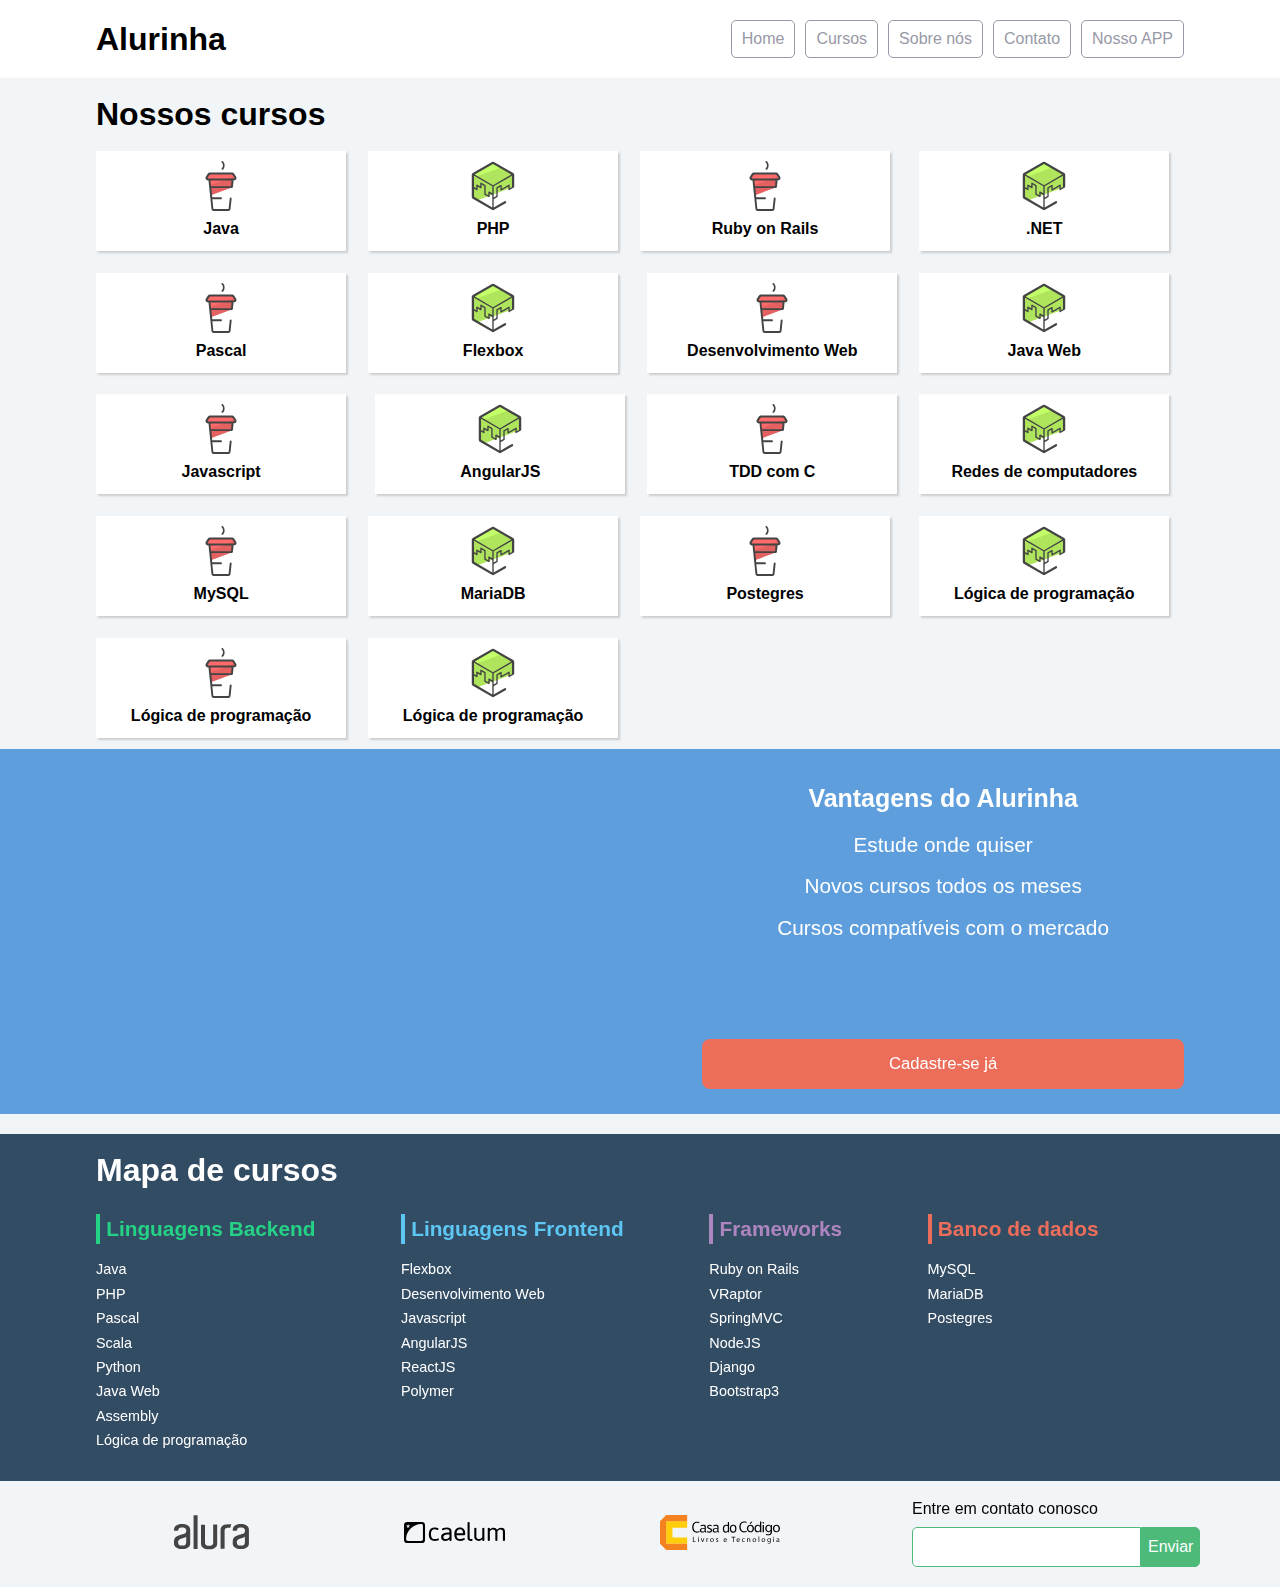
<file: flexbox/index.html>
<!doctype html>
<html>
<head>
	<meta charset="utf-8">
	<meta name="viewport" content="width=device-width, initial-scale=1">
	<title>Alurinha | Cursos online</title>
	<link rel="stylesheet" href="css/reset.css">
	<link rel="stylesheet" href="css/style.css">
	<link rel="stylesheet" href="css/flexbox.css">
</head>
<body>

	<header class="cabecalhoPrincipal">
		<div class="container">
			<h1 class="cabecalhoPrincipal-titulo">
				<a href="#">Alurinha</a>
			</h1>

			<nav class="cabecalhoPrincipal-nav">
				<a class="cabecalhoPrincipal-nav-link" href="#">Home</a>
				<a class="cabecalhoPrincipal-nav-link" href="#">Cursos</a>
				<a class="cabecalhoPrincipal-nav-link" href="#">Sobre nós</a>
				<a class="cabecalhoPrincipal-nav-link" href="#">Contato</a>
				<a class="cabecalhoPrincipal-nav-link cabecalhoPrincipal-nav-link-app" href="#">Nosso APP</a>
			</nav>
		</div>

	</header>

	<main class="conteudoPrincipal">
		<div class="container">
			<h2 class="subtitulo">Nossos cursos</h2>

			<nav>
				<ul class="conteudoPrincipal-cursos">
					<li class="conteudoPrincipal-cursos-link"><a href="#">Java</a></li>
					<li class="conteudoPrincipal-cursos-link"><a href="#">PHP</a></li>
					<li class="conteudoPrincipal-cursos-link"><a href="#">Ruby on Rails</a></li>
					<li class="conteudoPrincipal-cursos-link"><a href="#">.NET</a></li>
					<li class="conteudoPrincipal-cursos-link"><a href="#">Pascal</a></li>
					<li class="conteudoPrincipal-cursos-link"><a href="#">Flexbox</a></li>
					<li class="conteudoPrincipal-cursos-link"><a href="#">Desenvolvimento Web</a></li>
					<li class="conteudoPrincipal-cursos-link"><a href="#">Java Web</a></li>
					<li class="conteudoPrincipal-cursos-link"><a href="#">Javascript</a></li>
					<li class="conteudoPrincipal-cursos-link"><a href="#">AngularJS</a></li>
					<li class="conteudoPrincipal-cursos-link"><a href="#">TDD com C</a></li>
					<li class="conteudoPrincipal-cursos-link"><a href="#">Redes de computadores</a></li>
					<li class="conteudoPrincipal-cursos-link"><a href="#">MySQL</a></li>
					<li class="conteudoPrincipal-cursos-link"><a href="#">MariaDB</a></li>
					<li class="conteudoPrincipal-cursos-link"><a href="#">Postegres</a></li>
					<li class="conteudoPrincipal-cursos-link"><a href="#">Lógica de programação</a></li>
					<li class="conteudoPrincipal-cursos-link"><a href="#">Lógica de programação</a></li>
					<li class="conteudoPrincipal-cursos-link"><a href="#">Lógica de programação</a></li>
				</ul>
			</nav>
		</div>

		<section class="videoSobre">
			<div class="container">
				<iframe class="videoSobre-video" width="560" height="315" src="https://www.youtube.com/embed/bIlOsJzBVaY?list=PLh2Y_pKOa4UcF1BYPJR3EIMRi3nWAUxIp" frameborder="0" allowfullscreen></iframe>
				
				<div class="videoSobre-sobre">
					<h2 class="videoSobre-sobre-title">Vantagens do Alurinha</h2>
					<ul class="videoSobre-sobre-list">
						<li class="videoSobre-sobre-item">Estude onde quiser</li>
						<li class="videoSobre-sobre-item">Novos cursos todos os meses</li>
						<li class="videoSobre-sobre-item">Cursos compatíveis com o mercado</li>
					</ul>
					<button class="videoSobre-button">Cadastre-se já</button>
				</div>
			</div>
		</section>

	</main>

	<footer class="rodapePrincipal">
		<div class="container">

			<section class="rodapePrincipal-navMap">
				<h3 class="subtitulo">Mapa de cursos</h3>
				<nav class="rodapePrincipal-navMap-list">

					<h4 class="navmap-list-title navmap-list-title-backend">Linguagens Backend</h4>
					<a class="rodapePrincipal-navMap-link" href="#">Java</a>
					<a class="rodapePrincipal-navMap-link" href="#">PHP</a>
					<a class="rodapePrincipal-navMap-link" href="#">Pascal</a>
					<a class="rodapePrincipal-navMap-link" href="#">Scala</a>
					<a class="rodapePrincipal-navMap-link" href="#">Python</a>
					<a class="rodapePrincipal-navMap-link" href="#">Java Web</a>
					<a class="rodapePrincipal-navMap-link" href="#">Assembly</a>
					<a class="rodapePrincipal-navMap-link" href="#">Lógica de programação</a>

					<h4 class="navmap-list-title navmap-list-title-frontend">Linguagens Frontend</h4>
					<a class="rodapePrincipal-navMap-link" href="#">Flexbox</a>
					<a class="rodapePrincipal-navMap-link" href="#">Desenvolvimento Web</a>
					<a class="rodapePrincipal-navMap-link" href="#">Javascript</a>
					<a class="rodapePrincipal-navMap-link" href="#">AngularJS</a>
					<a class="rodapePrincipal-navMap-link" href="#">ReactJS</a>
					<a class="rodapePrincipal-navMap-link" href="#">Polymer</a>
					
					<h4 class="navmap-list-title navmap-list-title-framework">Frameworks</h4>
					<a class="rodapePrincipal-navMap-link" href="#">Ruby on Rails</a>
					<a class="rodapePrincipal-navMap-link" href="#">VRaptor</a>
					<a class="rodapePrincipal-navMap-link" href="#">SpringMVC</a>
					<a class="rodapePrincipal-navMap-link" href="#">NodeJS</a>
					<a class="rodapePrincipal-navMap-link" href="#">Django</a>
					<a class="rodapePrincipal-navMap-link" href="#">Bootstrap3</a>

					<h4 class="navmap-list-title navmap-list-title-bancoDeDados">Banco de dados</h4>
					<a class="rodapePrincipal-navMap-link" href="#">MySQL</a>
					<a class="rodapePrincipal-navMap-link" href="#">MariaDB</a>
					<a class="rodapePrincipal-navMap-link" href="#">Postegres</a>

				</nav>
			</section>

		</div>

		<section class="rodapePrincipal-patrocinadores">
			<div class="container">
				<ul class="rodapePrincipal-patrocinadores-list">
					<li>
						<a class="rodapePrincipal-patrocinadores-list-link patrocinadores-list-link-alura" href="#">
							<img src="img/logos/alura.svg" alt="Logo da Alura">
						</a>
					</li>
					<li>
						<a class="rodapePrincipal-patrocinadores-list-link patrocinadores-list-link-caelum" href="#">
							<img src="img/logos/caelum.svg" alt="Logo da Caelum">
						</a>
					</li>
					<li>
						<a class="rodapePrincipal-patrocinadores-list-link patrocinadores-list-link-casaDoCodigo" href="#">
							<img src="img/logos/cdc.svg" alt="Logo da Casa do Código">
						</a>
					</li>
				</ul>
				<form class="rodapePrincipal-contatoForm" action="#">
					<fieldset>
						<legend class="rodapePrincipal-contatoForm-legend" for="email-contato">Entre em contato conosco</legend>
						<div class="rodapePrincipal-contatoForm-fieldset"> 
							<input class="rodapePrincipal-contatoForm-emailInput" type="email" name="email-contato" id="email-contato">
							<button class="rodapePrincipal-contatoForm-submit" type="submit">Enviar</button>
						</div>
					</fieldset>
				</form>
			</div>
		</section>
	</footer>

</body>
</html>
</file>
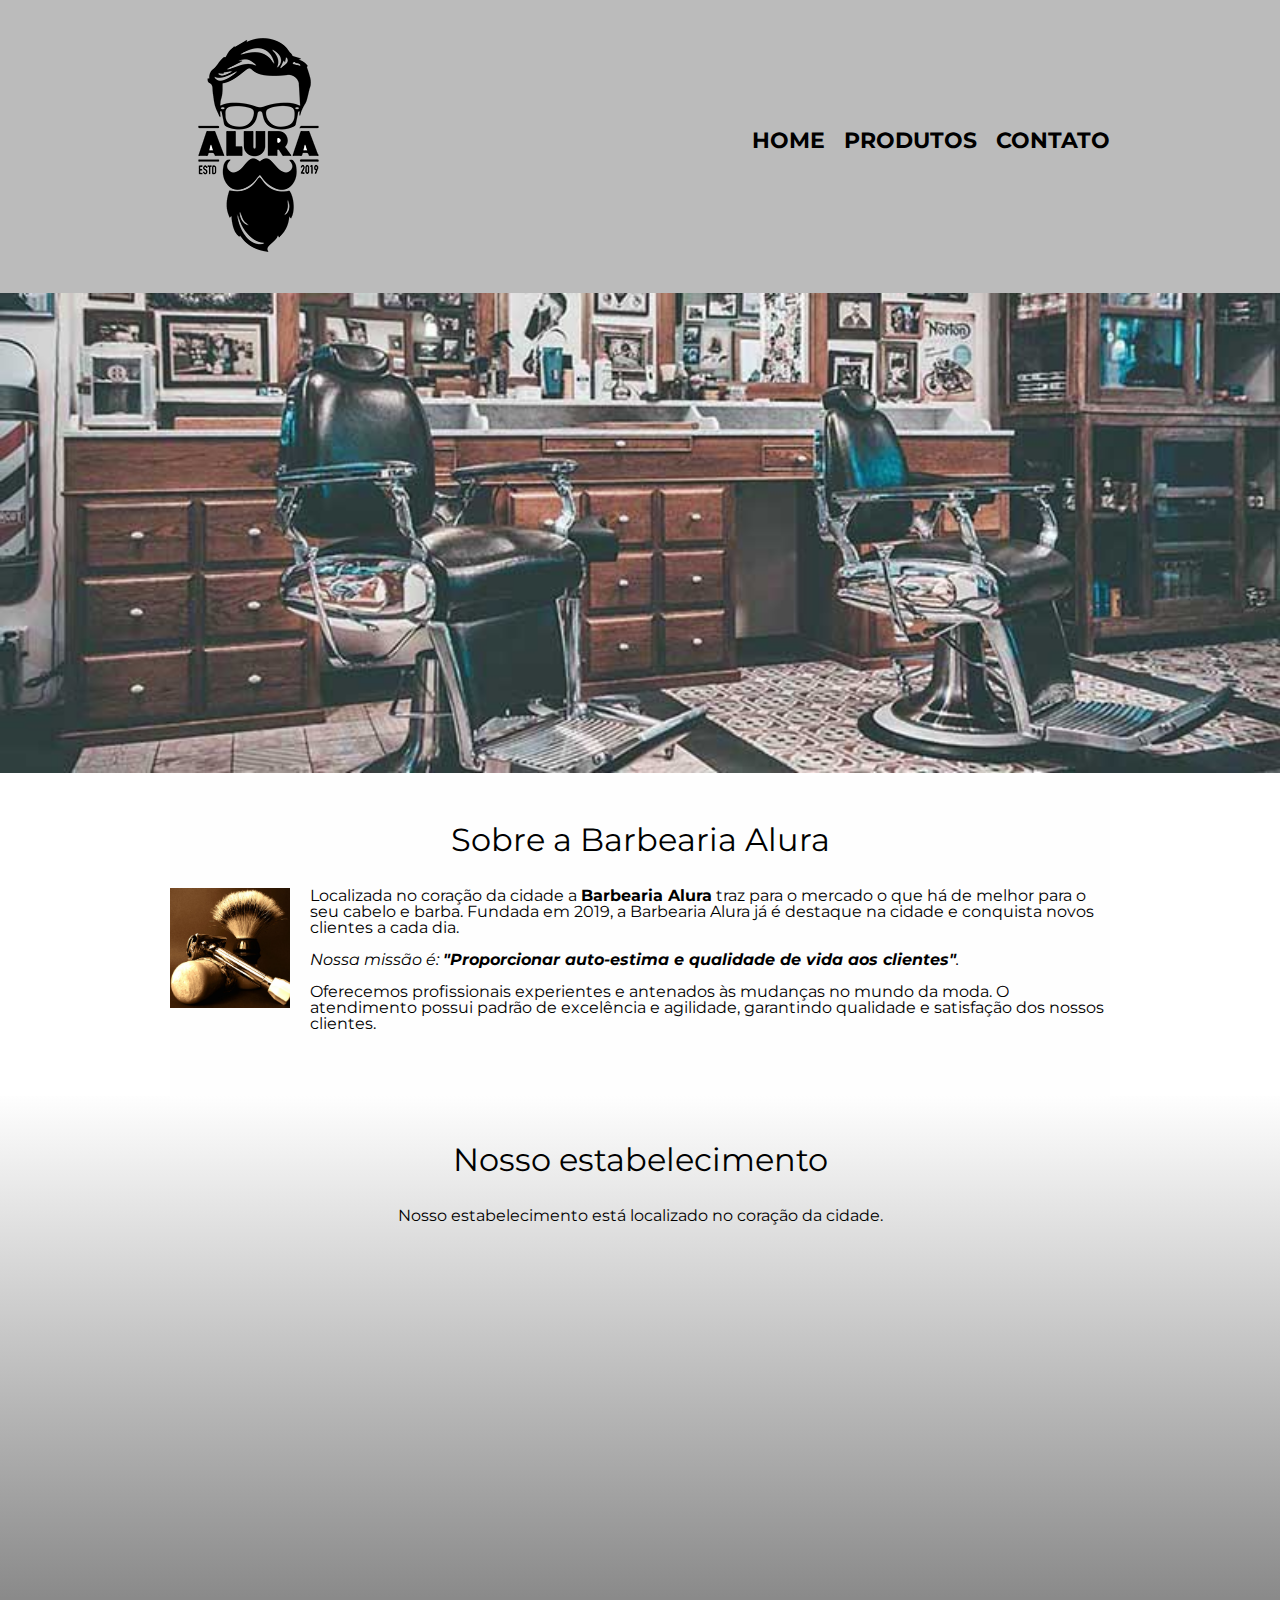
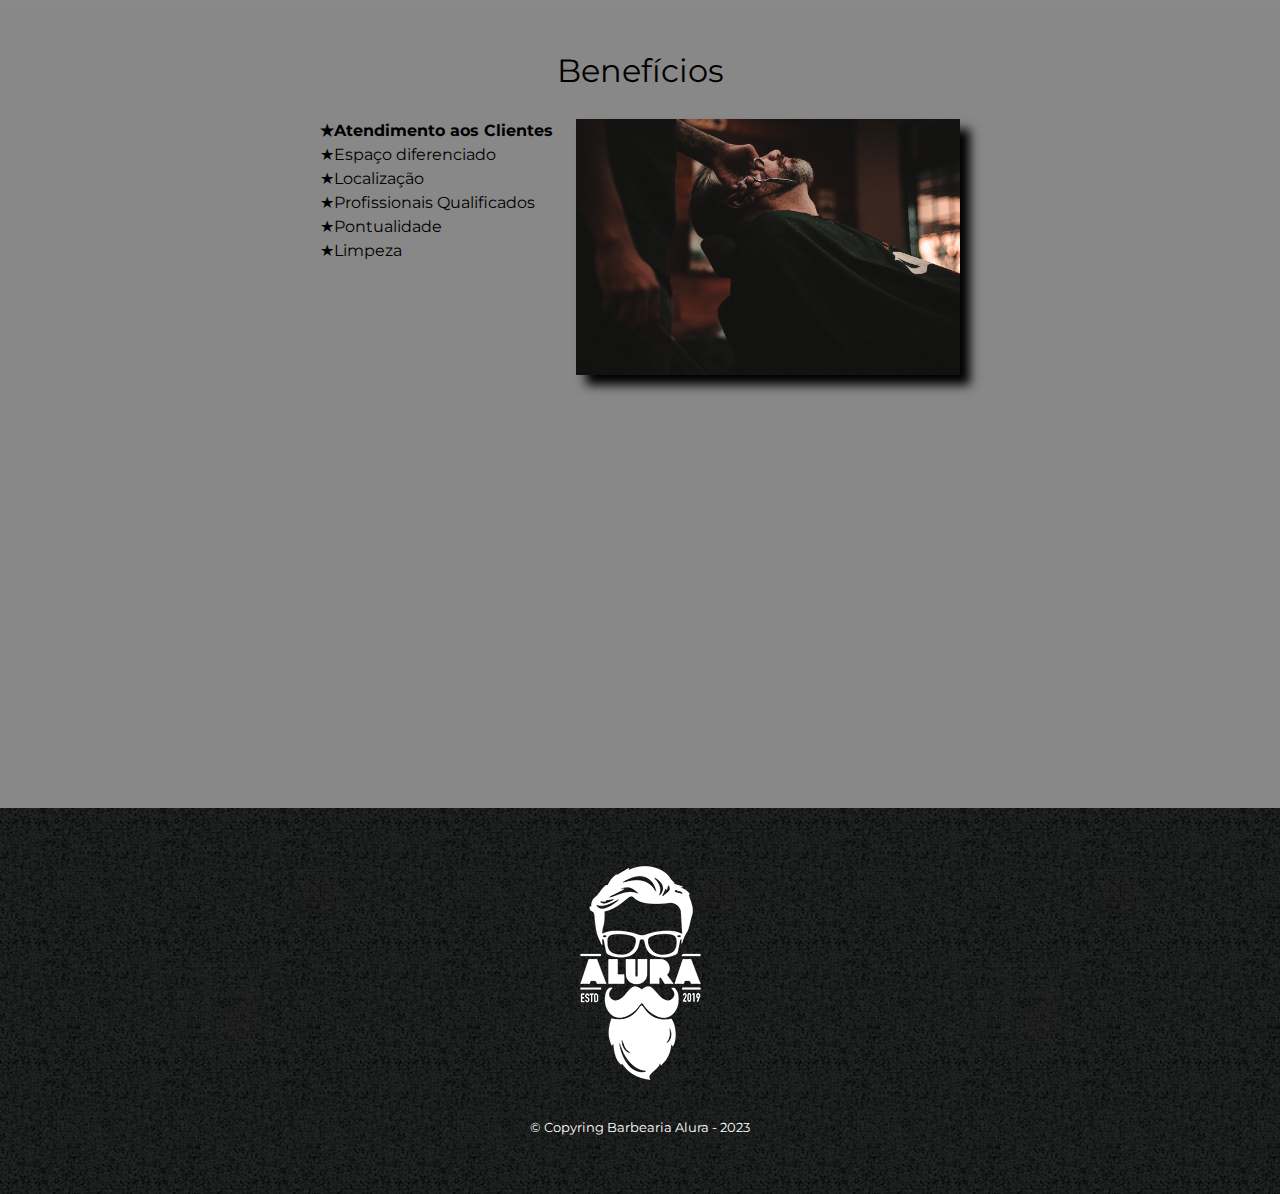
<file: html-css/index.html>
<!DOCTYPE html>
<html lang="pt-br">
    <head>
        <meta charset="UTF-8">
        <meta name="viewport" content="width=device-width">

        <title>Barbearia Alura</title>

        <link rel="stylesheet" href="reset.css">
        <link rel="stylesheet" href="style.css">

        <link href="https://fonts.googleapis.com/css?family=Montserrat&display=swap" rel="stylesheet">

    </head>

    <body>
        <header>
            <div class="caixa">
                <h1><img src="imagens/logo.png" alt="Logo da Barbearia Alura"></h1>
                
                <nav>
                    <ul>
                        <li><a href="index.html">Home</a></li>
                        <li><a href="produtos.html">Produtos</a></li>
                        <li><a href="contato.html">Contato</a></li>
                    </ul>
                </nav>
            </div>
        </header>

        <img class="banner" src="imagens/banner.jpg">

        <main>
            <section class="principal">
                <h2 class="titulo-principal">Sobre a Barbearia Alura</h2>

                <img class="utensilios" src="imagens/utensilios.jpg" alt="Utensilios de um barbeiro"/>

                <p>Localizada no coração da cidade a <strong>Barbearia Alura</strong> traz para o mercado o que há de melhor para o seu cabelo e barba. 
                Fundada em 2019, a Barbearia Alura já é destaque na cidade e conquista novos clientes a cada dia.</p>

                <p id="missao"><em>Nossa missão é: <strong>"Proporcionar auto-estima e qualidade de vida aos clientes"</strong>.</em></p>

                <p>Oferecemos profissionais experientes e antenados às mudanças no mundo da moda. 
                O atendimento possui padrão de excelência e agilidade, garantindo qualidade e satisfação dos nossos clientes.</p>
            </section>

            <section class="mapa">
                <h3 class="titulo-principal">Nosso estabelecimento</h3>
                <p>Nosso estabelecimento está localizado no coração da cidade.</p>

                <div class="mapa-conteudo">
                    <iframe src="https://www.google.com/maps/embed?pb=!1m18!1m12!1m3!1d3656.449840474901!2d-46.63452058541433!3d-23.588194784669525!2m3!1f0!2f0!3f0!3m2!1i1024!2i768!4f13.1!3m3!1m2!1s0x94ce5a2b2ed7f3a1%3A0xab35da2f5ca62674!2sAlura%20-%20Escola%20Online%20de%20Tecnologia!5e0!3m2!1spt-BR!2sbr!4v1675610134939!5m2!1spt-BR!2sbr" width="100%" height="300" style="border:0;" allowfullscreen="" loading="lazy" referrerpolicy="no-referrer-when-downgrade"></iframe>
                </div>
            </section>

            <section class="beneficios">
                <h3 class="titulo-principal">Benefícios</h3>

                <div class="conteudo-beneficios">
                    <ul class="lista-beneficios">
                        <li class="itens">Atendimento aos Clientes</li>
                        <li class="itens">Espaço diferenciado</li>
                        <li class="itens">Localização</li>
                        <li class="itens">Profissionais Qualificados</li>
                        <li class="itens">Pontualidade</li>
                        <li class="itens">Limpeza</li>
                    </ul><img class="imagem-beneficios" src="imagens/beneficios.jpg">
                </div>
                <div class="video">
                    <iframe width="100%" height="315" src="https://www.youtube.com/embed/wcVVXUV0YUY" frameborder="0" allow="accelerometer; autoplay; encrypted-media; gyroscope; picture-in-picture" allowfullscreen></iframe>
                </div>
            </section>
        </main>


        <footer>
            <img src="imagens/logo-branco.png" alt="Logo da Barbearia Alura">
            <p class="copyright">&copy; Copyring Barbearia Alura - 2023<p>
        </footer>
    </body>
</html>
</file>
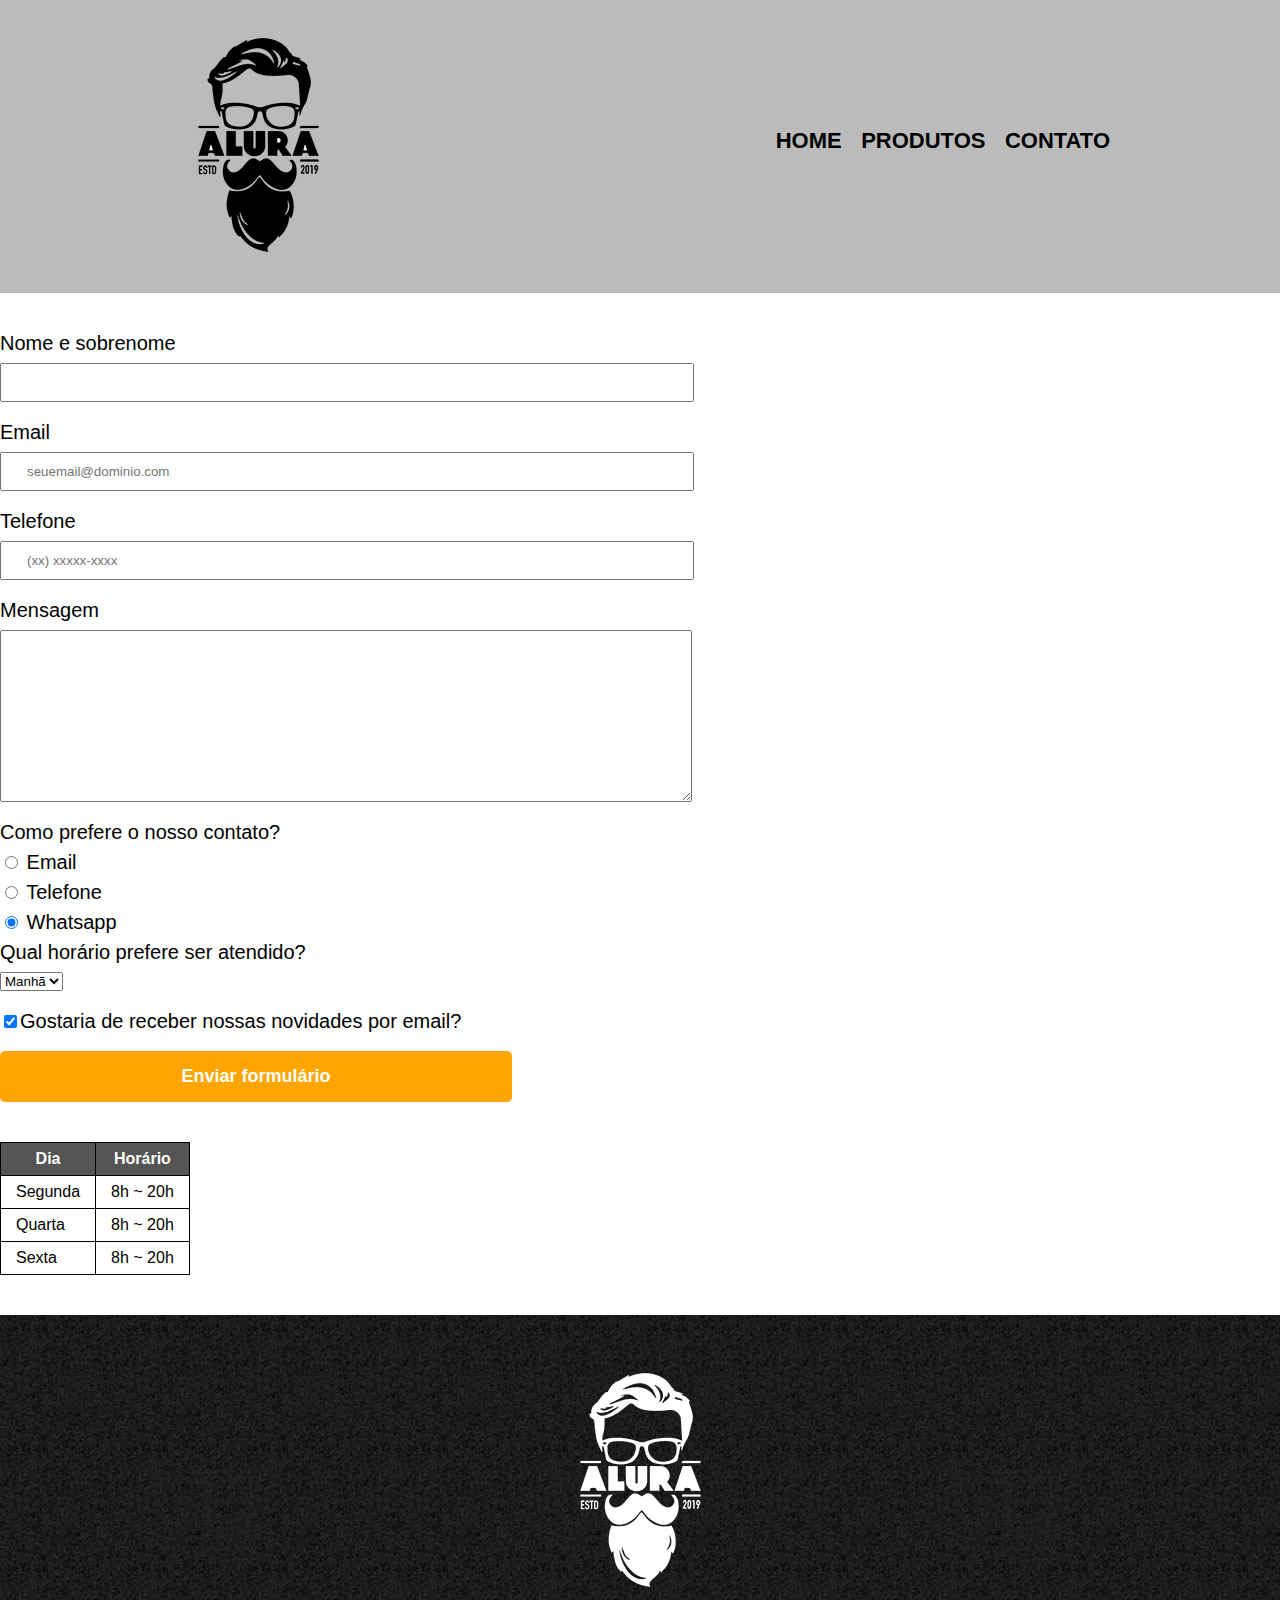
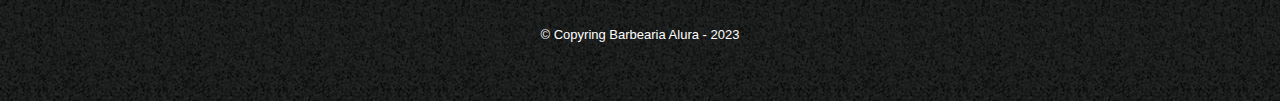
<file: html-css/contato.html>
<!DOCTYPE html>
<html lang="pt-br">
    <head>
        <meta charset="UTF-8">
        <title>Produtos - Barbearia Alura</title>
        
        <link rel="stylesheet" href="reset.css">
        <link rel="stylesheet" href="style.css">
    </head>

    <body>
        <header>
            <div class="caixa">
                <h1><img src="imagens/logo.png" alt="Logo da Barbearia Alura"></h1>
                
                <nav>
                    <ul>
                        <li><a href="index.html">Home</a></li>
                        <li><a href="produtos.html">Produtos</a></li>
                        <li><a href="contato.html">Contato</a></li>
                    </ul>
                </nav>
            </div>
        </header>

        <main>
            <form>
                <label for="nomesobrenome">Nome e sobrenome</label>
                <input type="text" id="nomesobrenome" class="input-padrao" required>

                <label for="email">Email</label>
                <input type="email" id="email" class="input-padrao" required placeholder="seuemail@dominio.com">

                <label for="telefone">Telefone</label>
                <input type="tel" id="telefone" class="input-padrao" required placeholder="(xx) xxxxx-xxxx">

                <label for="mensagem">Mensagem</label>
                <textarea cols="70" rows="10" id="mensagem" class="input-padrao" required></textarea>

                <fieldset>
                    <legend>Como prefere o nosso contato?</legend>
                    <label for="radio-email"><input type="radio" name="contato" value="email" id="radio-email"> Email</label>
                    
                    <label for="radio-telefone"><input type="radio" name="contato" value="telefone" id="radio-telefone"> Telefone</label>
                    
                    <label for="radio-whatsapp"><input type="radio" name="contato" value="whatsapp" id="radio-whatsapp" checked> Whatsapp</label>
                </fieldset>

                <fieldset>
                    <legend>Qual horário prefere ser atendido?</legend>
                    <select>
                        <option>Manhã</option>
                        <option>Tarde</option>
                        <option>Noite</option>
                    </select>
                </fieldset>

                <label class="checkbox"><input type="checkbox" checked>Gostaria de receber nossas novidades por email?</label>

                <input type="submit" value="Enviar formulário" class="enviar">              
            </form>

            <table>
                <thead>
                    <tr>
                        <th>Dia</th><th>Horário</th>
                    </tr>
                </thead>
                <tbody>
                    <tr>
                        <td>Segunda</td><td>8h ~ 20h</td>
                    </tr>
                    <tr>
                        <td>Quarta</td><td>8h ~ 20h</td>
                    </tr>
                    <tr>
                        <td>Sexta</td><td>8h ~ 20h</td>
                    </tr>
                </tbody>
            </table>
        </main>

        <footer>
            <img src="imagens/logo-branco.png" alt="Logo da Barbearia Alura">
            <p class="copyright">&copy; Copyring Barbearia Alura - 2023<p>
        </footer>

    </body>
</html>
</file>
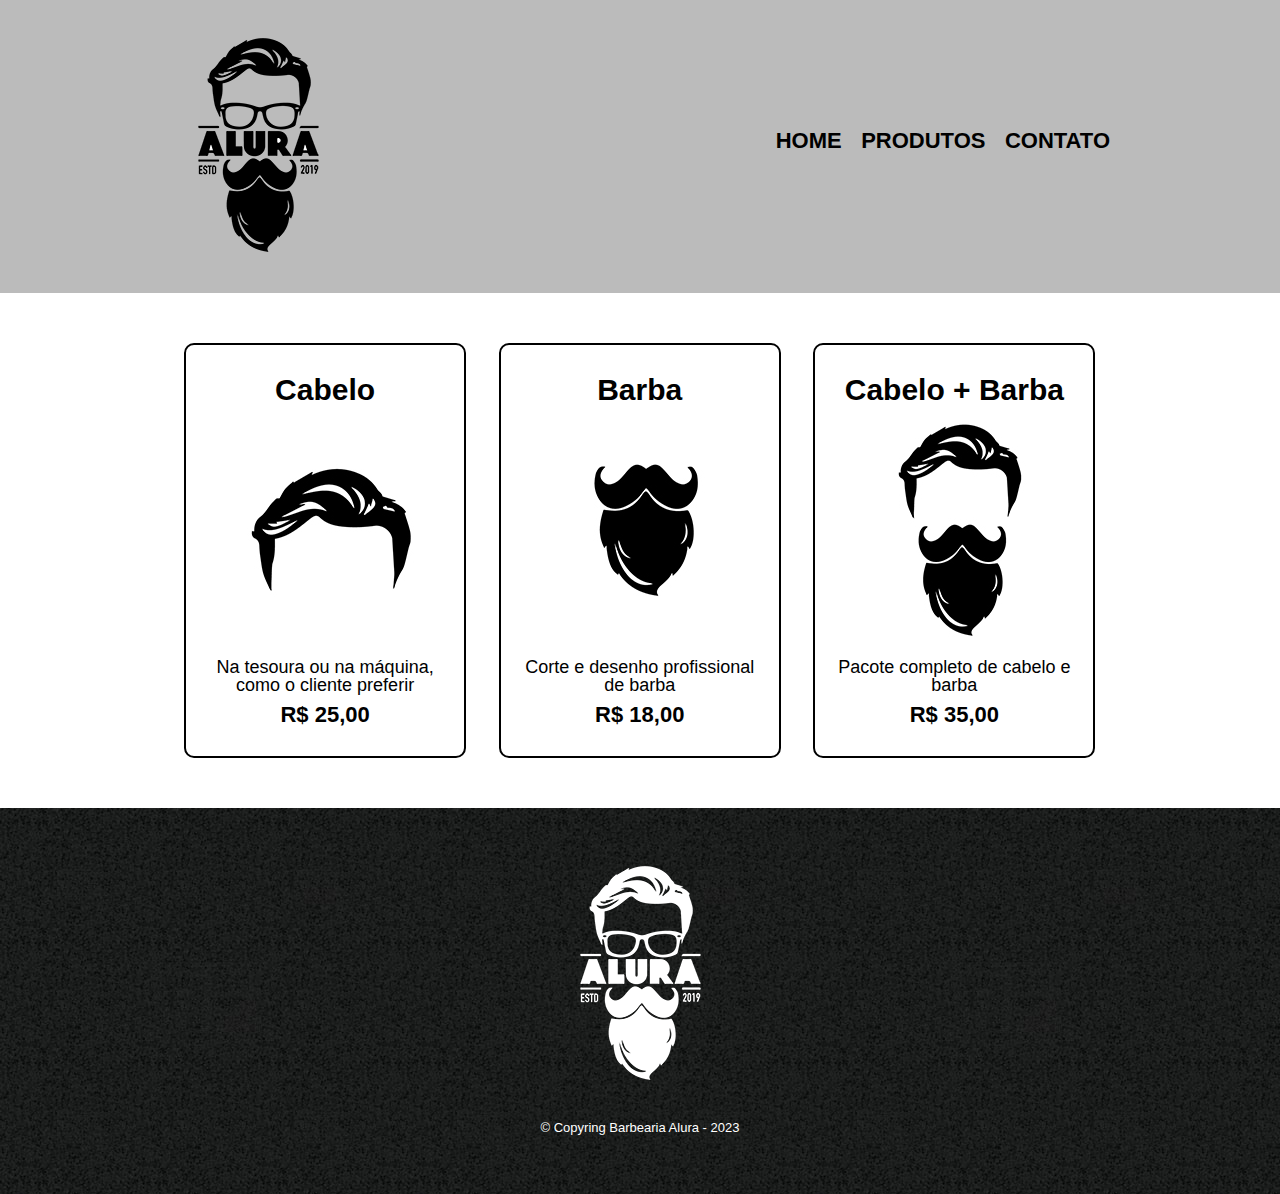
<file: html-css/produtos.html>
<!DOCTYPE html>
<html lang="pt-br">
    <head>
        <meta charset="UTF-8">
        <title>Produtos - Barbearia Alura</title>
        
        <link rel="stylesheet" href="reset.css">
        <link rel="stylesheet" href="style.css">
    </head>

    <body>
        <header>
            <div class="caixa">
                <h1><img src="imagens/logo.png"></h1>
                
                <nav>
                    <ul>
                        <li><a href="index.html">Home</a></li>
                        <li><a href="produtos.html">Produtos</a></li>
                        <li><a href="contato.html">Contato</a></li>
                    </ul>
                </nav>
            </div>
        </header>

        <main>
            <ul class="produtos">
                <li>
                    <h2>Cabelo</h2>
                    <img src="imagens/cabelo.jpg">
                    <p class="produto-descricao">Na tesoura ou na máquina, como o cliente preferir</p>
                    <p class="produto-preco">R$ 25,00</p>
                </li>
                <li>
                    <h2>Barba</h2>
                    <img src="imagens/barba.jpg">
                    <p class="produto-descricao">Corte e desenho profissional de barba</p>
                    <p class="produto-preco">R$ 18,00</p>
                </li>
                <li>
                    <h2>Cabelo + Barba</h2>
                    <img src="imagens/cabelo+barba.jpg">
                    <p class="produto-descricao">Pacote completo de cabelo e barba</p>
                    <p class="produto-preco">R$ 35,00</p>
                </li>
            </ul>
        </main>

        <footer>
            <img src="imagens/logo-branco.png">
            <p class="copyright">&copy; Copyring Barbearia Alura - 2023<p>
        </footer>

    </body>
</html>
</file>
<file: flexbox/css/style.css>
body {
	background-color: #F2F5F7;
	font-family: 'Open Sans',Arial,sans-serif;
}

.container {
	width: 94%;
	margin: 0 auto;
}

.cabecalhoPrincipal {
	background-color: #FFF;
	padding: 20px 0;
}

.cabecalhoPrincipal-titulo {
	font-weight: bold;
	font-size: 2em;
	margin-bottom: 20px;
}

.cabecalhoPrincipal-titulo a {
	text-decoration: none;
	color: inherit;
}

.cabecalhoPrincipal-nav-link {
	padding: 10px;
	margin-bottom: 10px;
	color: #9799A6;
	background-color: #FFF;
	text-decoration: none;
	transition: .5s;
	display: block;

	border-bottom: 1px solid #9799A6;
}

.conteudoPrincipal {
	margin-top: 20px;
	margin-bottom: 20px;
}

.subtitulo {
	font-weight: bold;
	font-size: 32px;
	margin-bottom: 10px;
	text-align: center;
}

.conteudoPrincipal-cursos-link {
	height: 100px;
	background-color: #FFF;
	text-align: center;
	margin: 1%;
	transition: .3s;
	box-shadow: 2px 2px 2px #CCC;
	position: relative;
}

.conteudoPrincipal-cursos-link a {
	text-decoration: none;
	color: #000;
	font-weight: bold;
	display: block;
	width: 100%;
	height: 100%;
	position: absolute;
	top: 0;
	left: 0;
}

.conteudoPrincipal-cursos-link:hover {
	box-shadow: 4px 4px 4px #CCC;
}

.conteudoPrincipal-cursos-link a:before {
	content: '';
	display: block;
	width: 50px;
	height: 50px;
	margin: 10px auto;
}

.conteudoPrincipal-cursos-link:nth-child(even) a:before {
	background: url(../img/background1.svg) no-repeat;	
}

.conteudoPrincipal-cursos-link:nth-child(odd) a:before {
	background: url(../img/background2.svg) no-repeat;
}


.rodapePrincipal {
	background-color: #324C64;
	padding-top: 20px;
}

.rodapePrincipal .subtitulo {
	color: #FFF;
}

.rodapePrincipal-navMap-link {
	text-decoration: none;
	color: #FFF;
	margin-top: 10px;
}

.rodapePrincipal-navMap-link {
	font-size: .9em;
}

.navmap-list-title {
	font-weight: 700;
	font-size: 1.3em;
	margin: .9em 0;
	padding-left: .3em;
	padding-top: .2em;
	padding-bottom: .2em;
}

.navmap-list-title + .rodapePrincipal-navMap-link {
	margin-top: 0;
}

.navmap-list-title-bancoDeDados { color: #EC6E5A; border-left: 4px solid #EC6E5A; }
.navmap-list-title-framework { color: #AD85BF; border-left: 4px solid #AD85BF; }
.navmap-list-title-frontend { color: #5EC6F3; border-left: 4px solid #5EC6F3; }
.navmap-list-title-backend { color: #25D285; border-left: 4px solid #25D285; }

.rodapePrincipal-patrocinadores {
	margin-top: 30px;
	background: #F2F5F7;
	padding: 20px 0;
}

.rodapePrincipal-contatoForm {
	margin-top: 20px;
	text-align: center;
}

.rodapePrincipal-contatoForm label[for=email-contato] {
	font-weight: bold;
	font-size: 14px;
	color: #000;
	margin-bottom: 5px;
	display: block;
}

.rodapePrincipal-contatoForm-emailInput {
	border-top-left-radius: 5px;
	border-bottom-left-radius: 5px;
	padding: 10px;
}

.rodapePrincipal-contatoForm-submit {
	border-top-right-radius: 5px;
	border-bottom-right-radius: 5px;
	background-color: #4DBA7A;
	color: #FFF;
	cursor: pointer;
	
}

.rodapePrincipal-contatoForm-submit,
.rodapePrincipal-contatoForm-emailInput {
	outline: 0;
	border: 1px solid #4DBA7A;
	box-sizing: border-box;
	font-size: 16px;
}

.videoSobre {
	background-color: #5E9EDC;
	padding: 25px 0;

}

.videoSobre-video {
	max-width: 100%;
}

.videoSobre .container {
	color: #FFF;
}

.videoSobre-sobre-title {
	font-size: 1.2em;
	font-weight: bolder;
}

.videoSobre-sobre {
	font-size: 1.3em;
	line-height: 2;
}

.videoSobre-button {
	border-radius: 8px;
	background-color: #ec6e5a;
	display: block;
	color: #FFF;
	border: none;
	height: 50px;
	font-size: .8em;
	outline: none;
}

.rodapePrincipal-contatoForm-legend {
	margin-bottom: 10px;
}

@media(min-width: 769px) {

	.container {
		width: 85%;	
	}

	.subtitulo {
		text-align: left;
	}

	.cabecalhoPrincipal-nav-link {
		border-radius: 5px;
		border: 1px solid #9799A6;
	}

	.cabecalhoPrincipal-nav-link:hover {
		color: #FFF;
		background-color: #9799A6;
	}

	.cabecalhoPrincipal-titulo {
		margin: 0;
	}

	.cabecalhoPrincipal-nav {
		width: auto;
	}

	.cabecalhoPrincipal-nav-link {
		width: auto;
		margin: 0 0 0 10px;
	}

	.rodapePrincipal-contatoForm {
		margin-top: 0;
		text-align: left;
	}

	.conteudoPrincipal-cursos-link:nth-child(3n) {
		margin-right: 0;
	}

	.conteudoPrincipal-cursos-link:nth-child(3n+1) {
		margin-left: 0;
	}

}

@media(min-width: 1000px) {
	.conteudoPrincipal-cursos-link {
		margin: 1.333%;
	}

	.conteudoPrincipal-cursos-link:nth-child(3n) {
		margin-right: 1.33%;
	}

	.conteudoPrincipal-cursos-link:nth-child(3n+1) {
		margin-left: 1.333%;
	}

	.conteudoPrincipal-cursos-link:nth-child(4n) {
		margin-right: 0;
	}

	.conteudoPrincipal-cursos-link:nth-child(4n+1) {
		margin-left: 0;
	}

	.videoSobre-sobre {
		margin-left: 1.5em;
	}

}
</file>
<file: flexbox/css/flexbox.css>
.cabecalhoPrincipal .container {
    display: flex;
    align-items: center;
    justify-content: space-between;
}

.cabecalhoPrincipal-nav {
    display: flex;
}

.rodapePrincipal-patrocinadores .container {
    display: flex;
    justify-content: space-between;
}

.rodapePrincipal-patrocinadores-list {
    display: flex;
    align-items: center;
    justify-content: space-around;
    width: 70%;
    margin-right: 5%;
}

.rodapePrincipal-contatoForm {
    width: 25%;
}

.rodapePrincipal-contatoForm-fieldset {
    display: flex;
}

.rodapePrincipal-navMap-list {
    display: flex;
    /* flex-direction: column;
    flex-wrap: wrap; */
    flex-flow: column wrap;
    height: 255px;
}

.conteudoPrincipal-cursos {
    display: flex;
    flex-wrap: wrap;
}

.conteudoPrincipal-cursos-link {
    width: 23%;
    margin: 1%;
}

.conteudoPrincipal-cursos-link:nth-child(4n) {
    margin-right: 0;
}

.conteudoPrincipal-cursos-link:nth-child(4n+1) {
    margin-left: 0;
}

.videoSobre .container {
    display: flex;
}

.videoSobre-sobre {
    text-align: center;
    display: flex;
    flex-direction: column;
    flex-grow: 10;
}

.videoSobre-sobre-list {
    flex-grow: 1;
}

.videoSobre-video {
    flex-grow: 1;
    flex-shrink: 2;
}

@media(max-width:768px) {
    .cabecalhoPrincipal-nav {
        flex-direction: column;
    }

    .cabecalhoPrincipal .container{
        flex-direction: column;
        align-items: initial;
        text-align: center;
    }

    .conteudoPrincipal-cursos {
        flex-direction: column;
    }

    .conteudoPrincipal-cursos-link {
        width: 100%;
    }

    .rodapePrincipal-navMap-list {
        height: auto;
    }

    .rodapePrincipal-patrocinadores .container {
        flex-direction: column;
        align-items: center;
    }

    .rodapePrincipal-patrocinadores-list {
        margin: 0;
        width: 100%;
    }

    .rodapePrincipal-contatoForm {
        width: 100%;
    }

    .rodapePrincipal-contatoForm-fieldset {
        justify-content: center;
    }

    .cabecalhoPrincipal-nav-link-app {
        order:-1;
    }

    .videoSobre .container {
        flex-direction: column;
    }

    .videoSobre-video {
        margin: 0 auto;
    }
}
</file>
<file: html-css/style.css>
body {
    font-family: 'Montserrat', sans-serif;
}

header {
    background: #BBBBBB;
    padding: 20px 0;
}
.caixa {
    position: relative;
    width: 940px;
    margin: 0 auto;
}

nav {
    position: absolute;
    top: 110px;
    right: 0;
}

nav li {
    display: inline;
    margin: 0 0 0 15px; 
}

nav a {
    text-transform: uppercase;
    color: #000000;
    font-weight: bold;
    font-size: 22px;
    text-decoration: none;
}

nav a:hover {
    color: #C78C19;
    text-decoration: underline;
}

.produtos {
    width: 940px;
    margin: 0 auto;
    padding: 50px 0;
}

.produtos li {
    display: inline-block;
    text-align: center;
    width: 30%;
    vertical-align: top;
    margin: 0 1.5%;
    padding:30px 20px;
    box-sizing: border-box;
    border: 2px solid #000000;
    border-radius: 10px;
}

.produtos li:hover {
    border-color: #C78C19;
}

.produtos li:active {
    border-color: #088C19;
}

.produtos li:hover h2 {
    font-size: 34px;
}

.produtos h2 {
    font-size: 30px;
    font-weight: bold;
}

.produto-descricao {
    font-size: 18px;
}

.produto-preco {
    font-size: 22px;
    font-weight: bold;
    margin-top: 10px;
}

footer {
    text-align: center;
    background: url("imagens/bg.jpg");
    padding: 40px 0;
}

.copyright{
    color: #FFFFFF;
    font-size: 13px;
    margin: 20px 0;
}

main {

}

form {
    margin: 40px 0;
}

form label, form legend {
    display: block;
    font-size: 20px;
    margin: 0 0 10px;
}

.input-padrao {
    display: block;
    margin: 0 0 20px;
    padding: 10px 25px;
    width: 50%;
}

.checkbox {
    margin: 20px 0;
}

.enviar {
    width: 40%;
    padding: 15px 0;
    background: orange;
    color: white;
    font-weight: bold;
    font-size: 18px;
    border: none;
    border-radius: 5px;
    transition: 1s all;
    cursor: pointer;
}

.enviar:hover {
    background: darkorange;
    transform: scale(1.2);
}

table {
    margin: 20px 0 40px;
}

thead {
    background-color: #555555;
    color: white;
    font-weight: bold;
}

td, th {
    border: 1px solid black;
    padding: 8px 15px;
}


/* css da página inicial */ 
.banner {
    width: 100%;
}

.titulo-principal {
    text-align: center;
    font-size: 2em;
    margin: 0 0 1em;
    clear: left;
}

.principal {
    padding: 3em 0;
    background: #FEFEFE;
    width: 940px;
    margin: 0 auto;
}

.principal p {
    margin: 0 0 1em;
}

.principal strong {
    font-weight: bold;
}

.principal em {
    font-style: italic;
}

.utensilios {
    width: 120px;
    float: left;
    margin: 0 20px 20px 0;
}

.mapa {
    padding: 3em 0;
    background: linear-gradient(#FEFEFE, #888888);
}

.mapa-conteudo {
    width: 940px;
    margin: 0 auto;
}

.mapa p {
    margin: 0 0 2em;
    text-align: center;
}

.beneficios {
    padding: 3em 0;
    background: #888888;
}

.conteudo-beneficios {
    width: 640px;
    margin: 0 auto;
}
.lista-beneficios {
    width: 40%;
    display: inline-block;
    vertical-align: top;
}

.itens {
    line-height: 1.5;
}

.itens:before {
    content: "★";
}

.itens:first-child {
    font-weight: bold;
}

.imagem-beneficios {
    width: 60%;
    opacity: 1;
    transition: 400ms;
    box-shadow: 10px 10px 10px #000000;
}

.imagem-beneficios:hover {
    opacity: 0.3;
}

.video {
    width: 560px;
    margin: 2em auto;
}
    
@media screen and (max-width: 480px) {
    .caixa, .principal, .conteudo-beneficios, .mapa-conteudo, .video {
        width: auto;
    }

    h1 {
        text-align: center;
    }

    nav {
        position:static;
    }

    .lista-beneficios, .imagem-beneficios {
        width: 100%
    }
}
</file>
